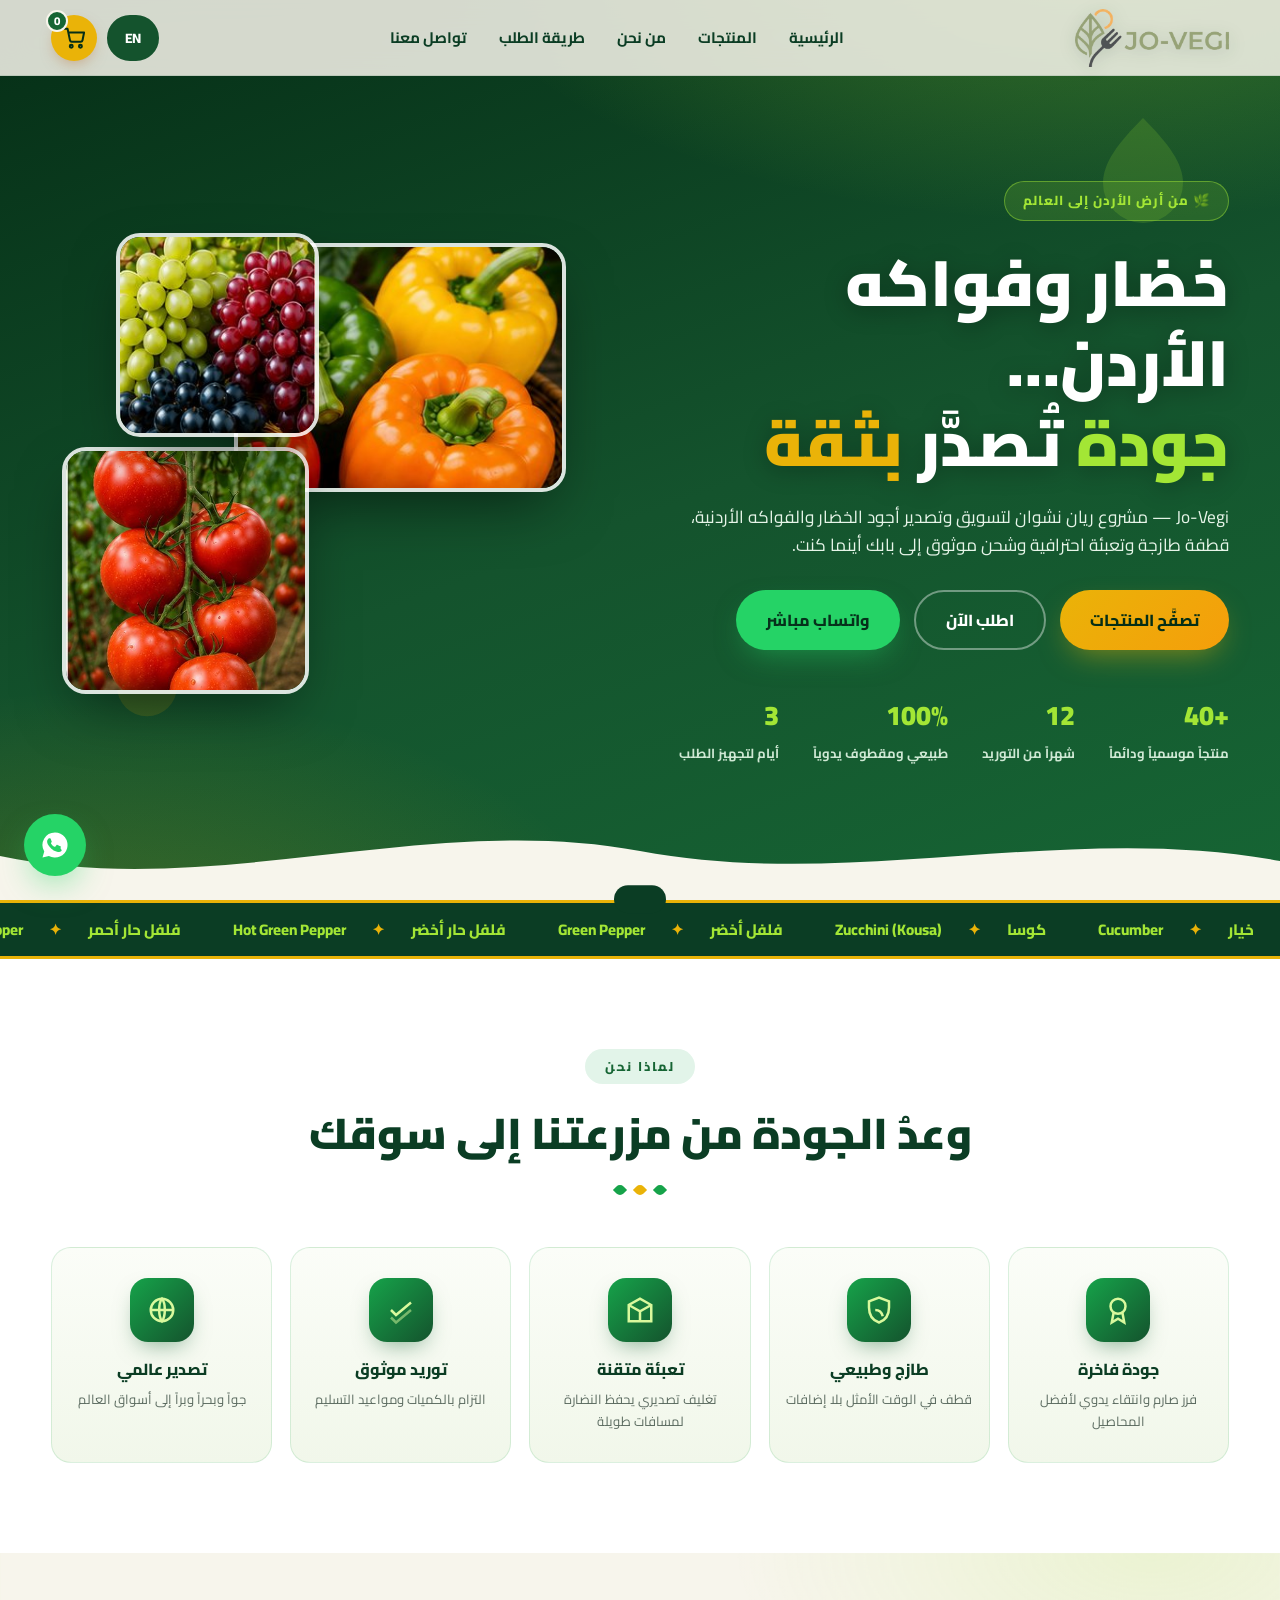
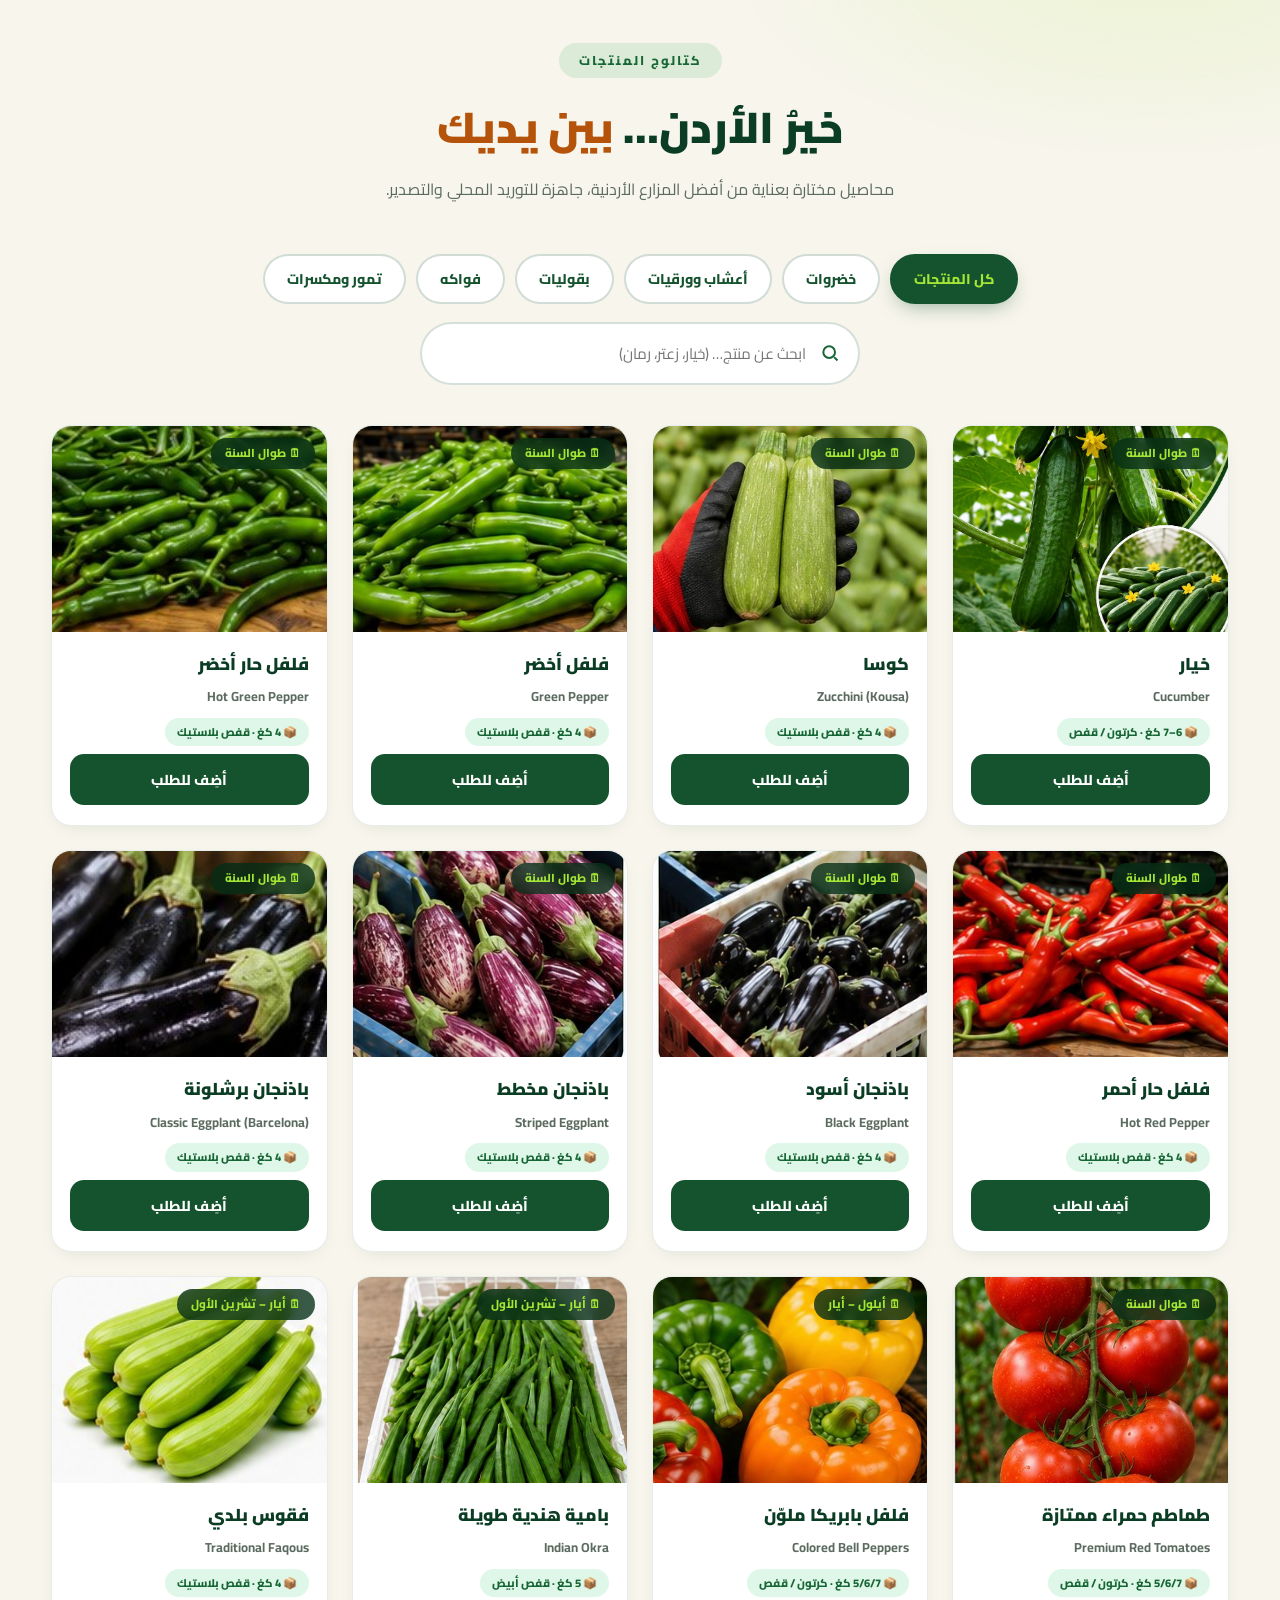
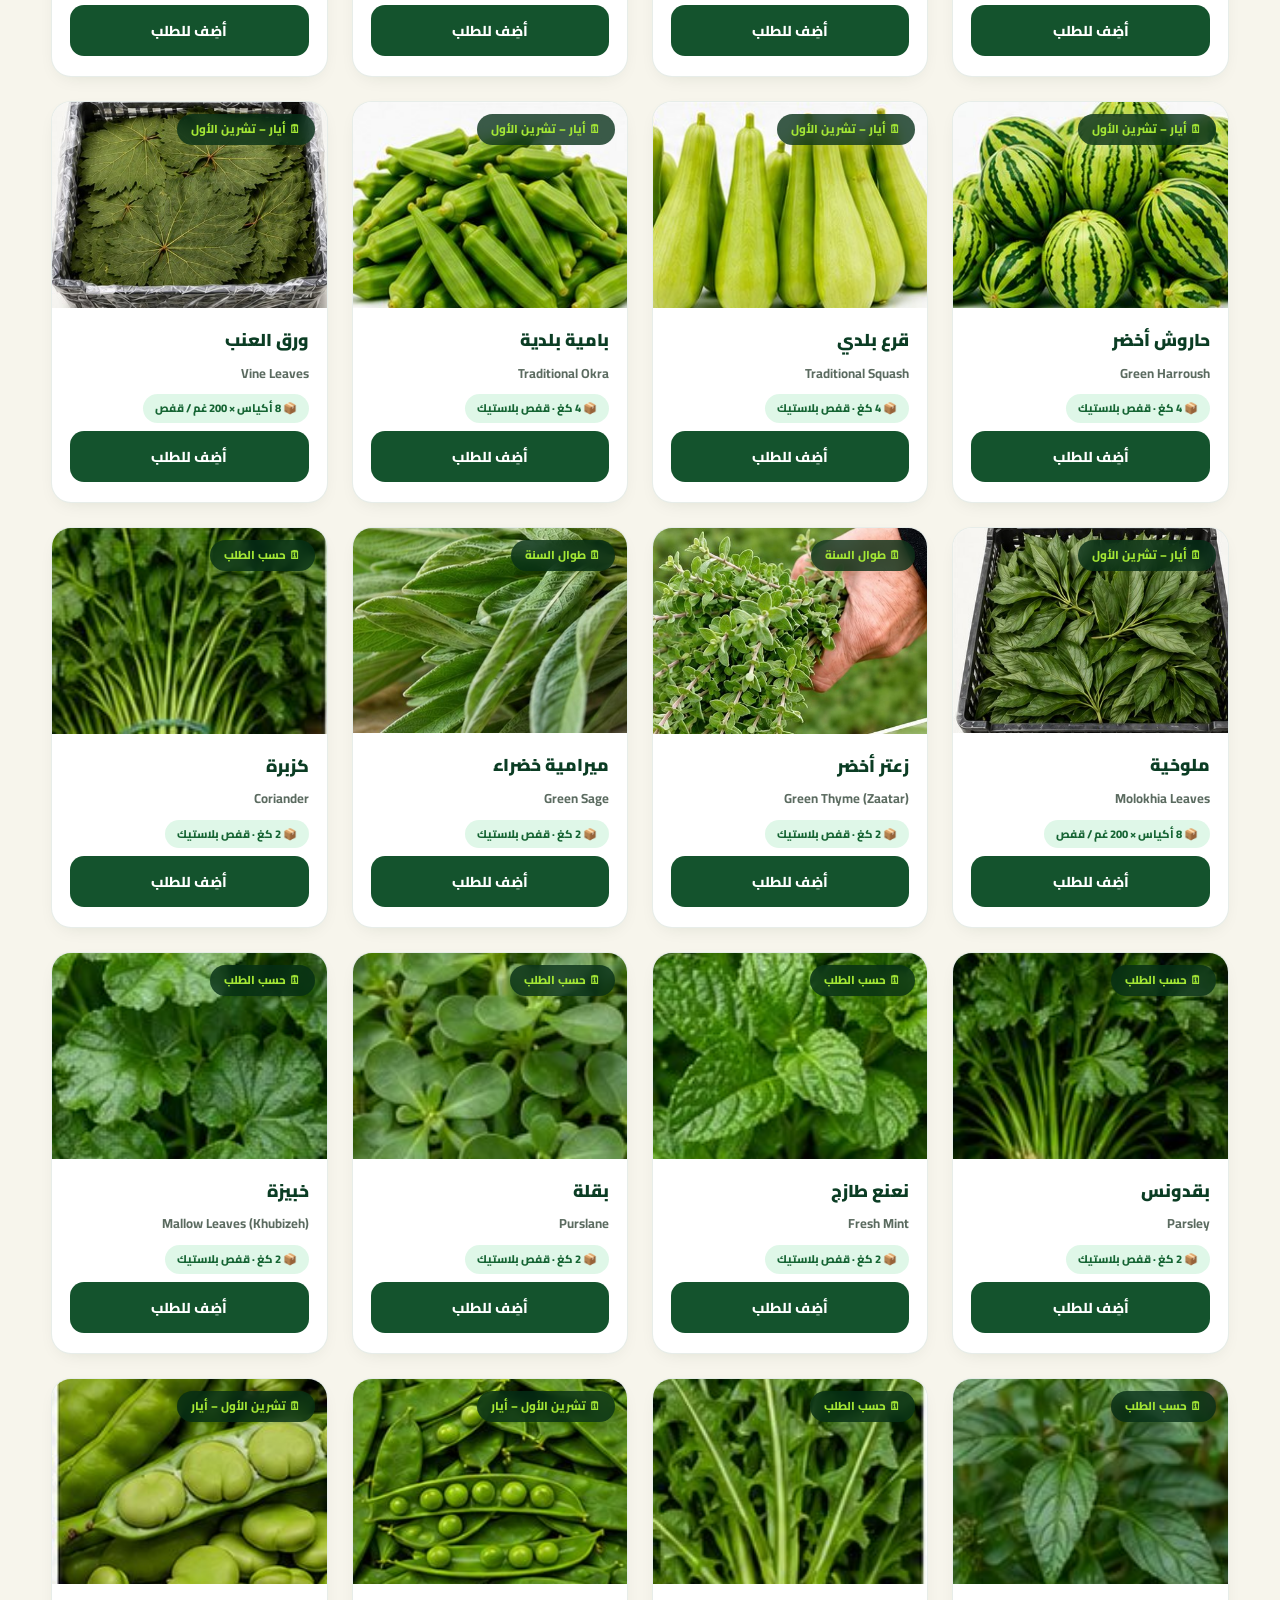
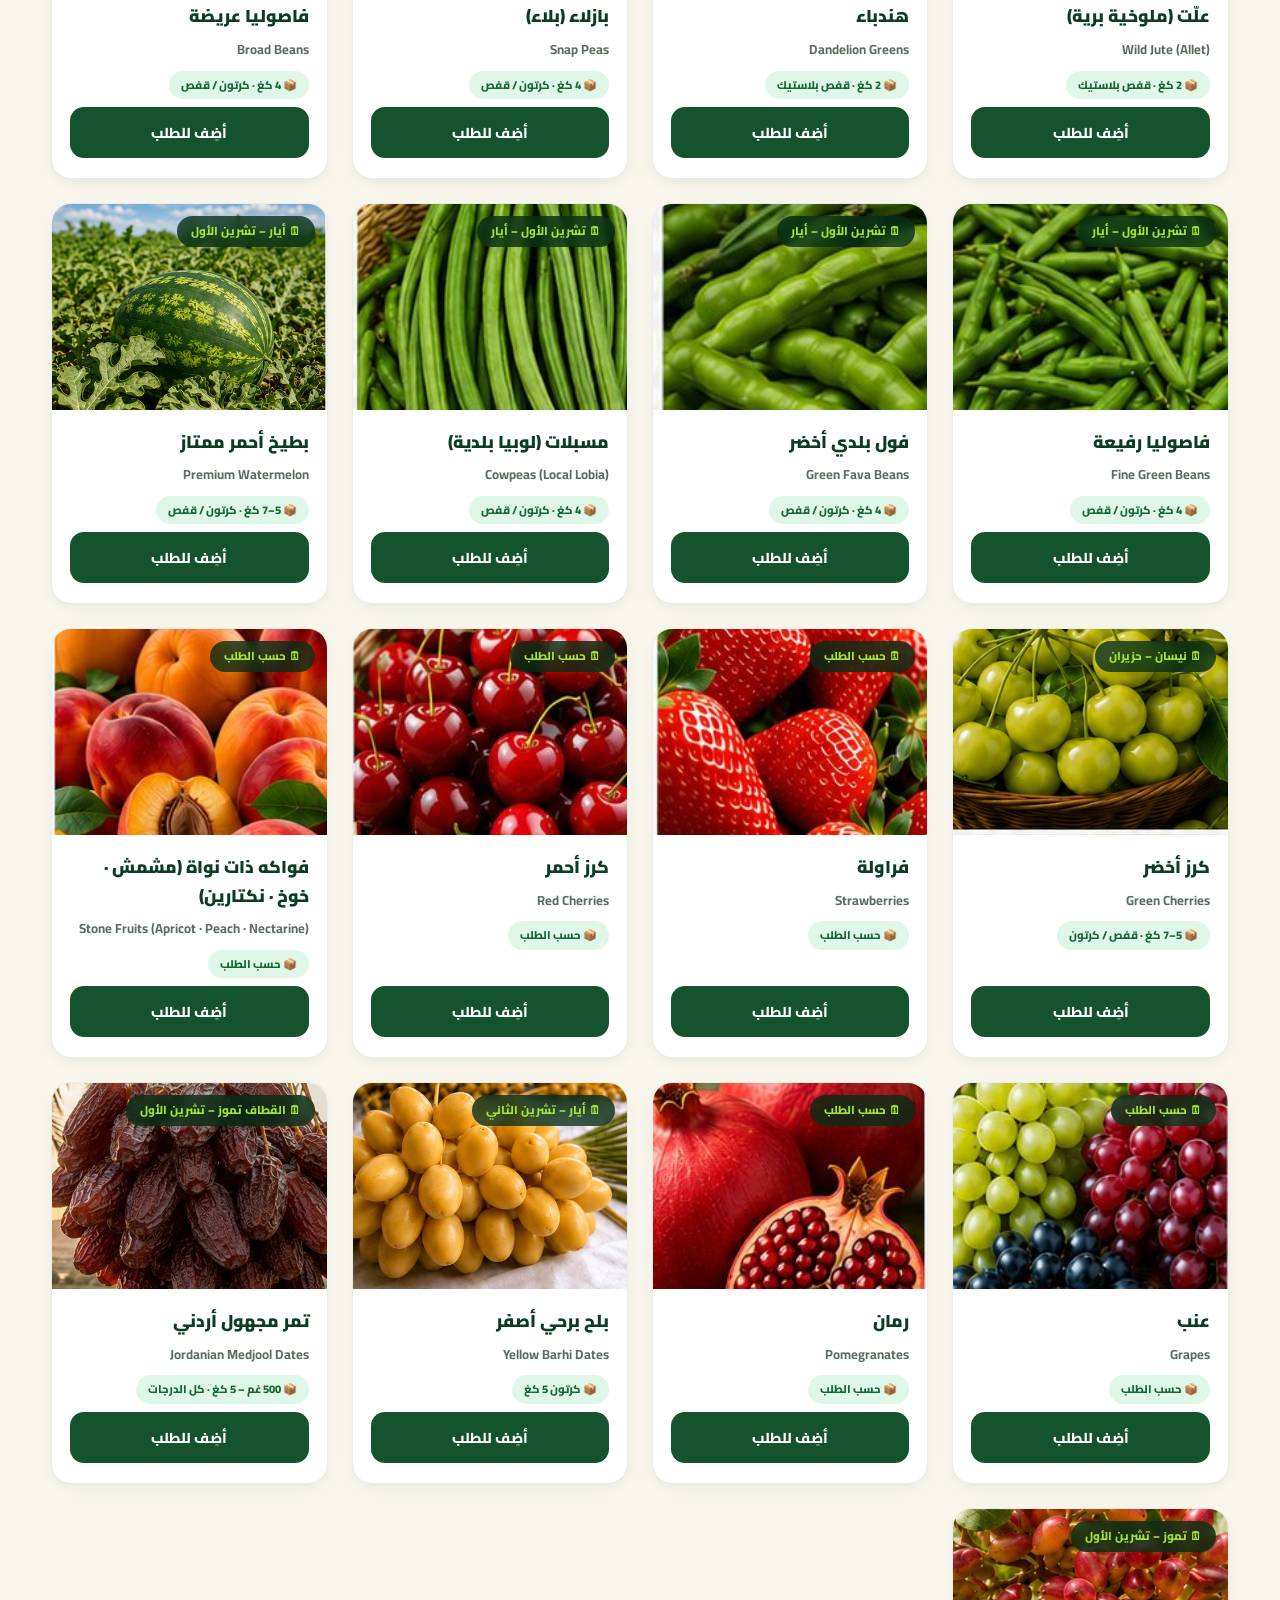
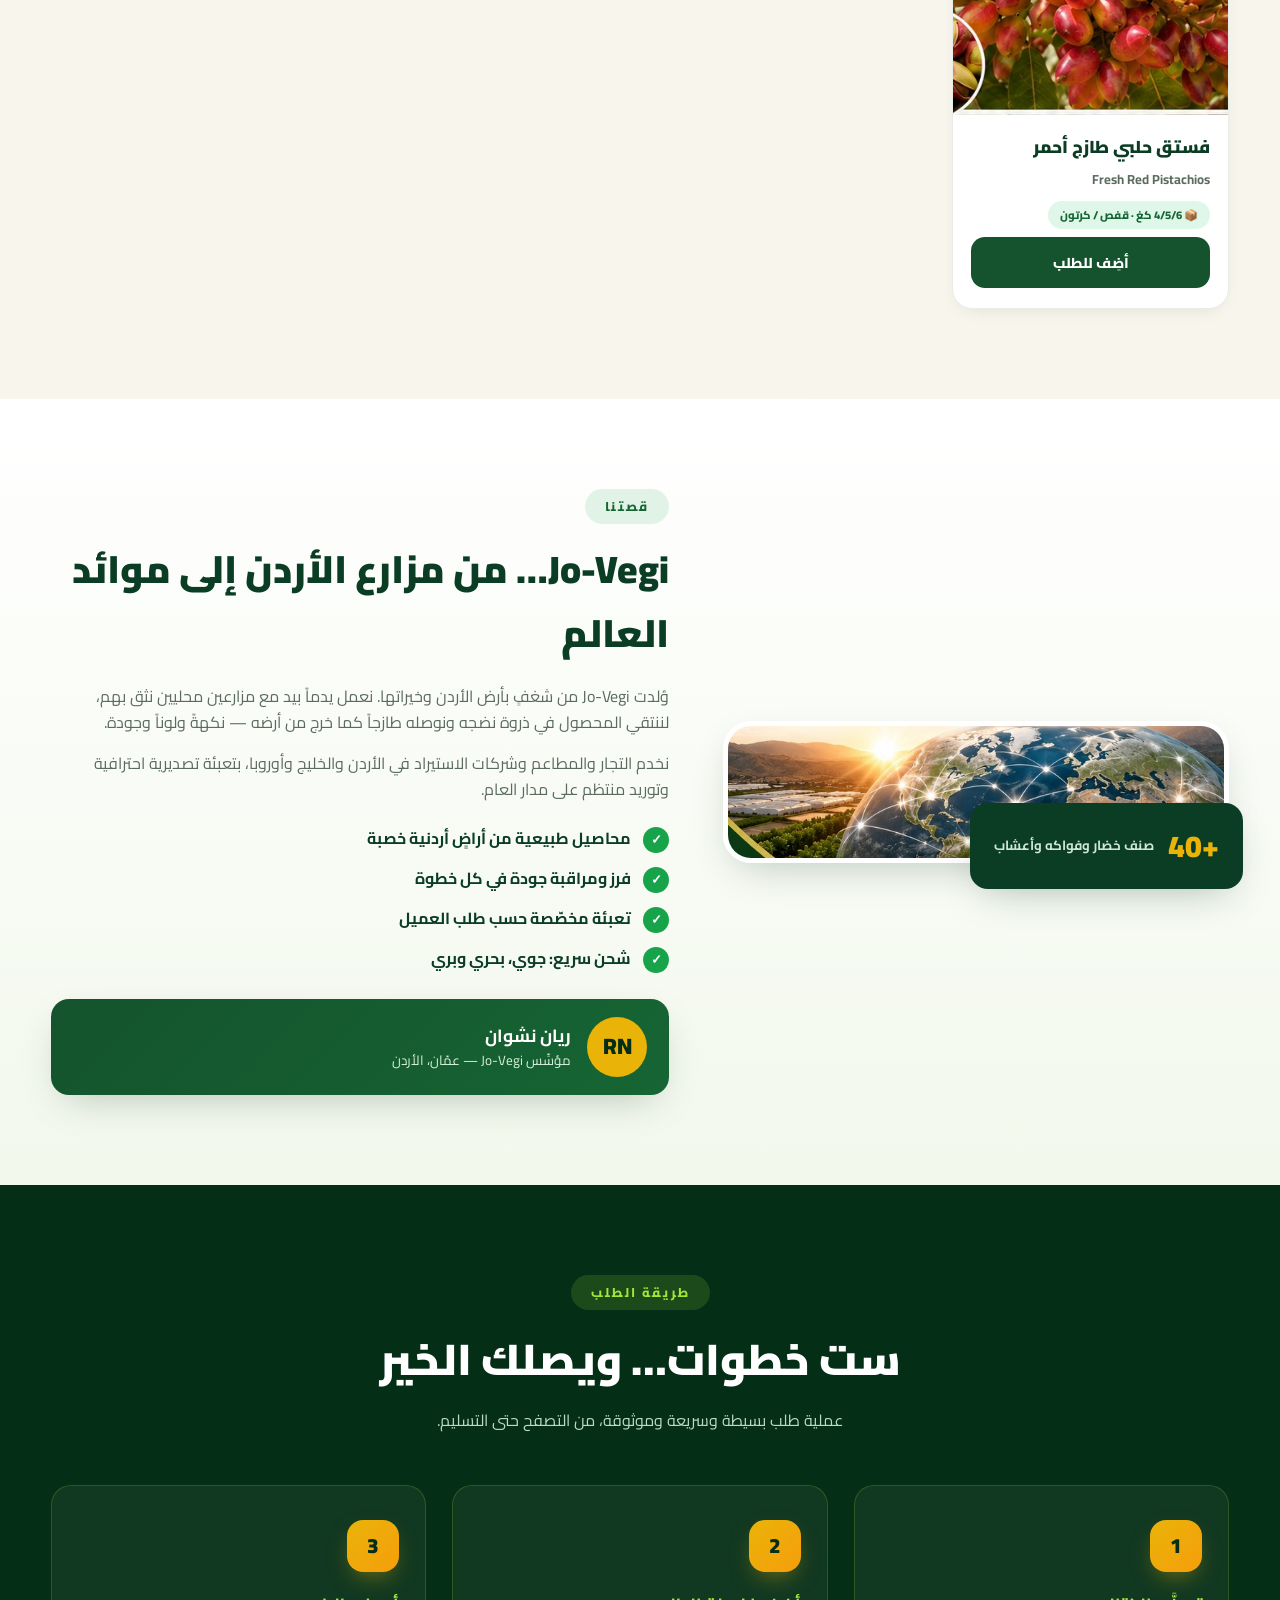
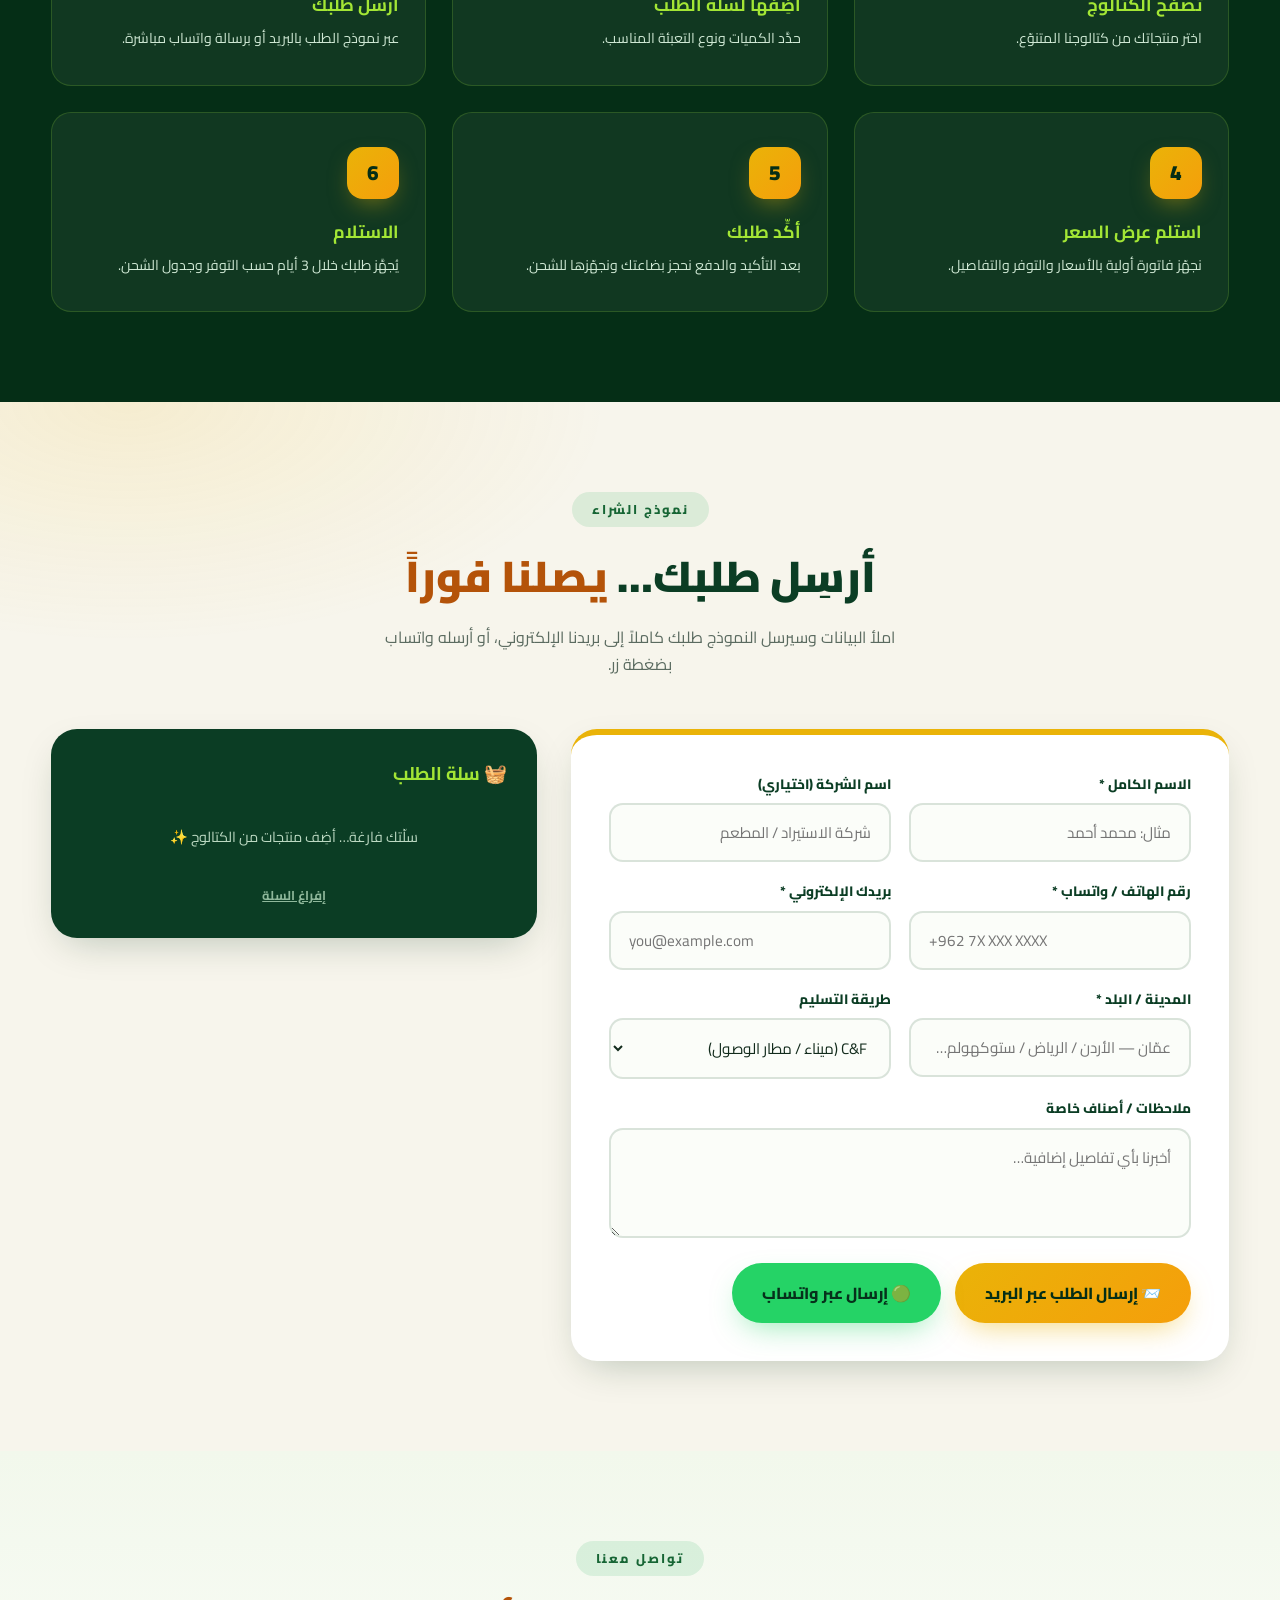
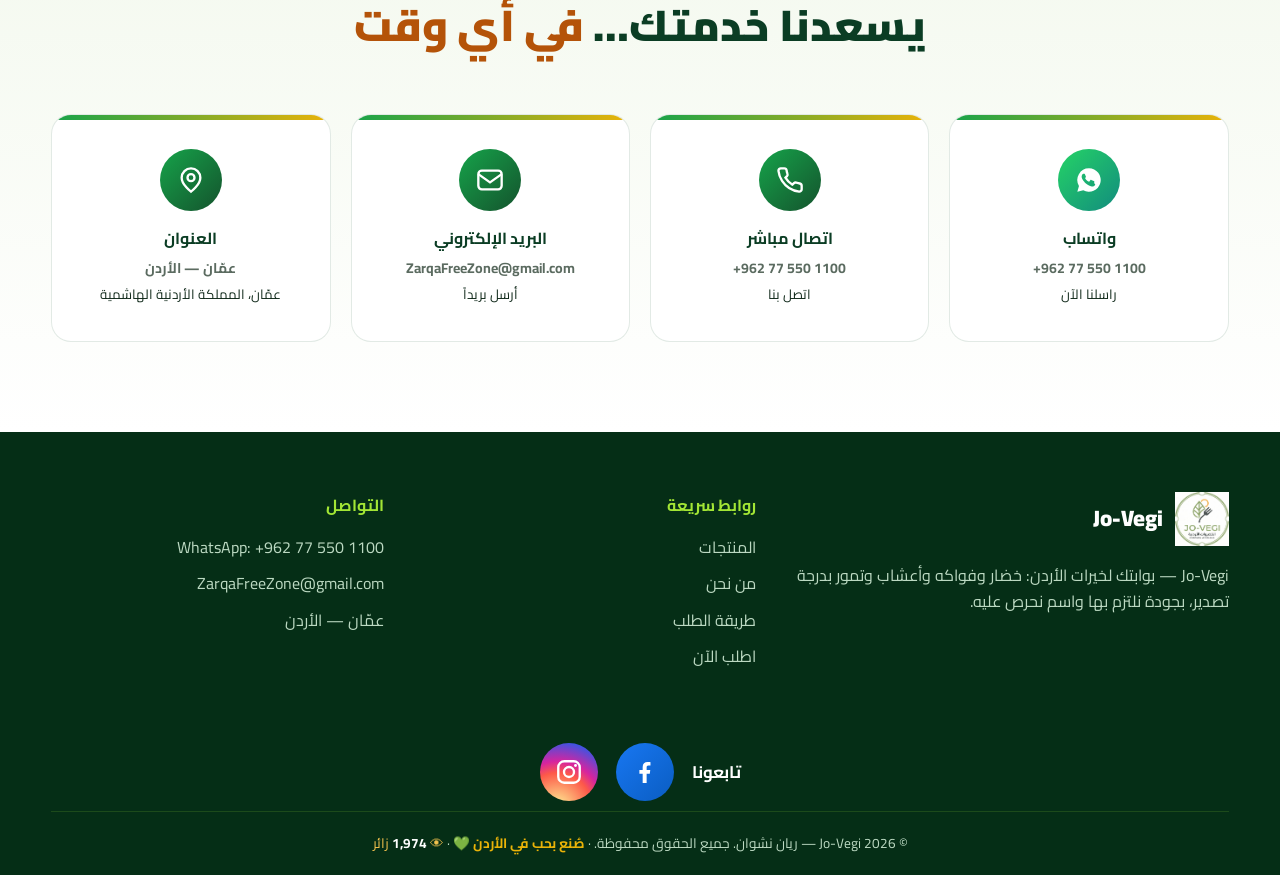
<file: index.html>
<!DOCTYPE html>
<html lang="ar" dir="rtl">
<head>
<meta charset="UTF-8">
<meta name="viewport" content="width=device-width, initial-scale=1.0">
<meta name="description" content="Jo-Vegi | جو-فيجي — Premium Jordanian vegetables, fruits, herbs & dates. From Jordan to the world. ريان نشوان — عمّان، الأردن">
<meta property="og:type" content="website">
<meta property="og:site_name" content="Jo-Vegi | جو-فيجي">
<meta property="og:title" content="Jo-Vegi | جو-فيجي — خضار وفواكه أردنية فاخرة">
<meta property="og:description" content="خضار وفواكه الأردن… جودة تُصدَّر بثقة">
<meta property="og:url" content="https://jo-vegi.github.io/jo-vegi/">
<meta property="og:image" content="https://jo-vegi.github.io/jo-vegi/img/share-square.png">
<meta property="og:image:width" content="1024">
<meta property="og:image:height" content="1024">
<meta property="og:image:type" content="image/png">
<meta property="og:locale" content="ar_JO">
<meta property="og:locale:alternate" content="en_US">
<meta name="twitter:card" content="summary">
<meta name="twitter:title" content="Jo-Vegi | جو-فيجي — خضار وفواكه الأردن… جودة تُصدَّر بثقة">
<meta name="twitter:description" content="خضار وفواكه الأردن… جودة تُصدَّر بثقة">
<meta name="twitter:image" content="https://jo-vegi.github.io/jo-vegi/img/share-square.png">
<title>Jo-Vegi | جو-فيجي — خضار وفواكه أردنية فاخرة</title>
<link rel="icon" type="image/png" href="img/logo-badge.png">
<link rel="manifest" href="manifest.webmanifest">
<meta name="theme-color" content="#14532d">
<meta name="mobile-web-app-capable" content="yes">
<meta name="apple-mobile-web-app-capable" content="yes">
<meta name="apple-mobile-web-app-status-bar-style" content="black-translucent">
<meta name="apple-mobile-web-app-title" content="Jo-Vegi">
<link rel="apple-touch-icon" href="icons/apple-touch-icon.png">
<link rel="preconnect" href="https://fonts.googleapis.com">
<link rel="preconnect" href="https://fonts.gstatic.com" crossorigin>
<link href="https://fonts.googleapis.com/css2?family=Cairo:wght@400;600;700;800;900&display=swap" rel="stylesheet">
<link rel="stylesheet" href="css/style.css?v=5">
</head>
<body>

<!-- ================= Header ================= -->
<header id="header">
  <div class="container nav-wrap">
    <a class="brand" href="#home">
      <img src="img/logo-wide.png" alt="Jo-Vegi — الخضروات الأردنية | Jordanian Vegetables">
    </a>
    <nav id="nav">
      <ul>
        <li><a href="#home" data-i18n="nav.home">الرئيسية</a></li>
        <li><a href="#products" data-i18n="nav.products">المنتجات</a></li>
        <li><a href="#about" data-i18n="nav.about">من نحن</a></li>
        <li><a href="#steps" data-i18n="nav.steps">طريقة الطلب</a></li>
        <li><a href="#contact" data-i18n="nav.contact">تواصل معنا</a></li>
      </ul>
    </nav>
    <div class="nav-actions">
      <button class="lang-toggle" id="installBtn" style="display:none;background:var(--gold);border-color:var(--gold);color:var(--green-950)" data-i18n="app.install">⬇ ثبّت التطبيق</button>
      <button class="lang-toggle" id="langBtn" title="Switch language"><span data-i18n="lang.btn">EN</span></button>
      <a class="cart-btn" href="#order" aria-label="Order cart">
        <svg width="22" height="22" viewBox="0 0 24 24" fill="none" stroke="currentColor" stroke-width="2.2" stroke-linecap="round" stroke-linejoin="round"><circle cx="9" cy="21" r="1.6"/><circle cx="19" cy="21" r="1.6"/><path d="M2 2h3l2.6 12.4a2 2 0 0 0 2 1.6h9.7a2 2 0 0 0 2-1.6L23 6H6"/></svg>
        <span class="cart-count" id="cartCount">0</span>
      </a>
      <button class="burger" id="burger" aria-label="menu"><span></span><span></span><span></span></button>
    </div>
  </div>
</header>

<!-- ================= Hero ================= -->
<section class="hero" id="home">
  <svg class="hero-leaf" style="top:12%;inset-inline-start:6%;width:120px" viewBox="0 0 24 24" fill="#a3e635"><path d="M12 2C7 7 4 11 4 15a8 8 0 0 0 16 0c0-4-3-8-8-13z"/></svg>
  <svg class="hero-leaf" style="bottom:20%;inset-inline-end:8%;width:90px;animation-direction:reverse" viewBox="0 0 24 24" fill="#eab308"><path d="M12 2C7 7 4 11 4 15a8 8 0 0 0 16 0c0-4-3-8-8-13z"/></svg>
  <div class="container hero-grid">
    <div>
      <span class="hero-badge" data-i18n="hero.badge">🌿 من أرض الأردن إلى العالم</span>
      <h1><span data-i18n="hero.title1">خضار وفواكه الأردن…</span><br><span data-i18n="hero.title2"><em>جودة</em> تُصدَّر <span class='gold'>بثقة</span></span></h1>
      <p class="lead" data-i18n="hero.lead">Jo-Vegi — مشروع ريان نشوان لتسويق وتصدير أجود الخضار والفواكه الأردنية، قطفة طازجة وتعبئة احترافية وشحن موثوق إلى بابك أينما كنت.</p>
      <div class="hero-ctas">
        <a class="btn btn-primary" href="#products" data-i18n="hero.cta1">تصفَّح المنتجات</a>
        <a class="btn btn-ghost" href="#order" data-i18n="hero.cta2">اطلب الآن</a>
        <a class="btn btn-whatsapp js-wa" href="#" target="_blank" rel="noopener" data-i18n="hero.cta3">واتساب مباشر</a>
      </div>
      <div class="hero-stats">
        <div class="stat"><b data-i18n="stat1.n">+40</b><span data-i18n="stat1.t">منتجاً موسمياً ودائماً</span></div>
        <div class="stat"><b data-i18n="stat2.n">12</b><span data-i18n="stat2.t">شهراً من التوريد</span></div>
        <div class="stat"><b data-i18n="stat3.n">100%</b><span data-i18n="stat3.t">طبيعي ومقطوف يدوياً</span></div>
        <div class="stat"><b data-i18n="stat4.n">3</b><span data-i18n="stat4.t">أيام لتجهيز الطلب</span></div>
      </div>
    </div>
    <div class="hero-visual">
      <div class="ph ph-1"><img src="img/bell-pepper.jpg" alt="Bell peppers"></div>
      <div class="ph ph-2"><img src="img/tomato.jpg" alt="Tomatoes"></div>
      <div class="ph ph-3"><img src="img/grapes.jpg" alt="Grapes"></div>
    </div>
  </div>
</section>

<!-- ================= Marquee ================= -->
<div class="marquee"><div class="marquee-track" id="marqueeTrack"></div></div>

<!-- ================= Trust ================= -->
<section class="trust">
  <div class="container">
    <div class="sec-head reveal">
      <span class="sec-kicker" data-i18n="trust.k">لماذا نحن</span>
      <h2 data-i18n="trust.t">وعدُ الجودة من مزرعتنا إلى سوقك</h2>
      <div class="leaf-divider"><i></i><i></i><i></i></div>
    </div>
    <div class="trust-grid">
      <div class="trust-card reveal"><div class="ico"><svg width="30" height="30" viewBox="0 0 24 24" fill="none" stroke="currentColor" stroke-width="2"><circle cx="12" cy="9" r="6"/><path d="M8.5 14 7 22l5-3 5 3-1.5-8"/></svg></div><h3 data-i18n="trust1.h">جودة فاخرة</h3><p data-i18n="trust1.p">فرز صارم وانتقاء يدوي لأفضل المحاصيل</p></div>
      <div class="trust-card reveal"><div class="ico"><svg width="30" height="30" viewBox="0 0 24 24" fill="none" stroke="currentColor" stroke-width="2"><path d="M12 22c6-2 8-7 8-12V5l-8-3-8 3v5c0 5 2 10 8 12z"/><path d="M9 12c2 0 5 1 6 5"/></svg></div><h3 data-i18n="trust2.h">طازج وطبيعي</h3><p data-i18n="trust2.p">قطف في الوقت الأمثل بلا إضافات</p></div>
      <div class="trust-card reveal"><div class="ico"><svg width="30" height="30" viewBox="0 0 24 24" fill="none" stroke="currentColor" stroke-width="2"><path d="M21 8 12 3 3 8v13h18V8z"/><path d="M3 8l9 5 9-5M12 13v8"/></svg></div><h3 data-i18n="trust3.h">تعبئة متقنة</h3><p data-i18n="trust3.p">تغليف تصديري يحفظ النضارة لمسافات طويلة</p></div>
      <div class="trust-card reveal"><div class="ico"><svg width="30" height="30" viewBox="0 0 24 24" fill="none" stroke="currentColor" stroke-width="2"><path d="M4 12l4 4L20 6"/><path d="M4 18l4 4L20 12" opacity=".5"/></svg></div><h3 data-i18n="trust4.h">توريد موثوق</h3><p data-i18n="trust4.p">التزام بالكميات ومواعيد التسليم</p></div>
      <div class="trust-card reveal"><div class="ico"><svg width="30" height="30" viewBox="0 0 24 24" fill="none" stroke="currentColor" stroke-width="2"><circle cx="12" cy="12" r="9"/><path d="M3 12h18M12 3c3 3.5 3 14 0 18-3-4-3-14.5 0-18z"/></svg></div><h3 data-i18n="trust5.h">تصدير عالمي</h3><p data-i18n="trust5.p">جواً وبحراً وبراً إلى أسواق العالم</p></div>
    </div>
  </div>
</section>

<!-- ================= Products ================= -->
<section class="products" id="products">
  <div class="container">
    <div class="sec-head reveal">
      <span class="sec-kicker" data-i18n="prod.k">كتالوج المنتجات</span>
      <h2 data-i18n="prod.t">خيرُ الأردن… <span class='accent'>بين يديك</span></h2>
      <p data-i18n="prod.p">محاصيل مختارة بعناية من أفضل المزارع الأردنية، جاهزة للتوريد المحلي والتصدير.</p>
    </div>
    <div class="filter-bar reveal" id="filterBar"></div>
    <div class="search-wrap reveal">
      <svg width="20" height="20" viewBox="0 0 24 24" fill="none" stroke="currentColor" stroke-width="2.4"><circle cx="11" cy="11" r="7"/><path d="m21 21-4-4"/></svg>
      <input id="searchInput" type="search" data-i18n-ph="search.ph" placeholder="ابحث عن منتج…">
    </div>
    <div class="prod-grid" id="prodGrid"></div>
  </div>
</section>

<!-- ================= About ================= -->
<section class="about" id="about">
  <div class="container about-grid">
    <div class="about-visual reveal">
      <div class="main-img"><img src="img/sunset-valley.jpg" alt="Jordan valley farms"></div>
      <div class="float-card"><span class="num" data-i18n="about.card.n">+40</span><small data-i18n="about.card.t">صنف خضار وفواكه وأعشاب</small></div>
    </div>
    <div class="about-text reveal">
      <span class="sec-kicker" data-i18n="about.k">قصتنا</span>
      <h2 data-i18n="about.t">Jo-Vegi… من مزارع الأردن إلى موائد العالم</h2>
      <p data-i18n="about.p1">وُلدت Jo-Vegi من شغفٍ بأرض الأردن وخيراتها.</p>
      <p data-i18n="about.p2">نخدم التجار والمطاعم وشركات الاستيراد.</p>
      <ul class="about-points">
        <li><span class="tick">✓</span><span data-i18n="about.l1">محاصيل طبيعية من أراضٍ أردنية خصبة</span></li>
        <li><span class="tick">✓</span><span data-i18n="about.l2">فرز ومراقبة جودة في كل خطوة</span></li>
        <li><span class="tick">✓</span><span data-i18n="about.l3">تعبئة مخصّصة حسب طلب العميل</span></li>
        <li><span class="tick">✓</span><span data-i18n="about.l4">شحن سريع: جوي، بحري وبري</span></li>
      </ul>
      <div class="owner-card">
        <span class="avatar">RN</span>
        <div><b data-i18n="about.owner">ريان نشوان</b><small data-i18n="about.owner.t">مؤسِّس Jo-Vegi — عمّان، الأردن</small></div>
      </div>
    </div>
  </div>
</section>

<!-- ================= Steps ================= -->
<section class="steps" id="steps">
  <div class="container">
    <div class="sec-head reveal">
      <span class="sec-kicker" data-i18n="steps.k">طريقة الطلب</span>
      <h2 data-i18n="steps.t">ست خطوات… ويصلك الخير</h2>
      <p data-i18n="steps.p">عملية طلب بسيطة وسريعة وموثوقة.</p>
    </div>
    <div class="steps-grid">
      <div class="step reveal"><div class="n">1</div><h3 data-i18n="s1.h">تصفَّح الكتالوج</h3><p data-i18n="s1.p">اختر منتجاتك من كتالوجنا المتنوّع.</p></div>
      <div class="step reveal"><div class="n">2</div><h3 data-i18n="s2.h">أضِفها لسلة الطلب</h3><p data-i18n="s2.p">حدَّد الكميات ونوع التعبئة المناسب.</p></div>
      <div class="step reveal"><div class="n">3</div><h3 data-i18n="s3.h">أرسل طلبك</h3><p data-i18n="s3.p">عبر نموذج الطلب بالبريد أو برسالة واتساب مباشرة.</p></div>
      <div class="step reveal"><div class="n">4</div><h3 data-i18n="s4.h">استلم عرض السعر</h3><p data-i18n="s4.p">نجهّز فاتورة أولية بالأسعار والتوفر والتفاصيل.</p></div>
      <div class="step reveal"><div class="n">5</div><h3 data-i18n="s5.h">أكِّد طلبك</h3><p data-i18n="s5.p">بعد التأكيد والدفع نحجز بضاعتك ونجهّزها للشحن.</p></div>
      <div class="step reveal"><div class="n">6</div><h3 data-i18n="s6.h">الاستلام</h3><p data-i18n="s6.p">يُجهَّز طلبك خلال 3 أيام حسب التوفر وجدول الشحن.</p></div>
    </div>
  </div>
</section>

<!-- ================= Order ================= -->
<section class="order" id="order">
  <div class="container">
    <div class="sec-head reveal">
      <span class="sec-kicker" data-i18n="order.k">نموذج الشراء</span>
      <h2 data-i18n="order.t">أرسِل طلبك… <span class='accent'>يصلنا فوراً</span></h2>
      <p data-i18n="order.p">املأ البيانات وسيرسل النموذج طلبك كاملاً إلى بريدنا الإلكتروني، أو أرسله واتساب بضغطة زر.</p>
    </div>
    <div class="order-grid">
      <form class="order-form reveal" onsubmit="return false">
        <div class="form-row">
          <div class="field"><label data-i18n="f.name">الاسم الكامل *</label><input id="fName" required data-i18n-ph="f.name.ph" placeholder="مثال: محمد أحمد"></div>
          <div class="field"><label data-i18n="f.company">اسم الشركة (اختياري)</label><input id="fCompany" data-i18n-ph="f.company.ph" placeholder="شركة الاستيراد / المطعم"></div>
        </div>
        <div class="form-row">
          <div class="field"><label data-i18n="f.phone">رقم الهاتف / واتساب *</label><input id="fPhone" required dir="ltr" data-i18n-ph="f.phone.ph" placeholder="+962 7X XXX XXXX"></div>
          <div class="field"><label data-i18n="f.email">بريدك الإلكتروني *</label><input id="fEmail" type="email" required dir="ltr" data-i18n-ph="f.email.ph" placeholder="you@example.com"></div>
        </div>
        <div class="form-row">
          <div class="field"><label data-i18n="f.city">المدينة / البلد *</label><input id="fCity" required data-i18n-ph="f.city.ph" placeholder="عمّان — الأردن"></div>
          <div class="field"><label data-i18n="f.delivery">طريقة التسليم</label>
            <select id="fDelivery">
              <option data-i18n="del1">C&F (ميناء / مطار الوصول)</option>
              <option data-i18n="del2">DDP (تسليم نهائي بعنوان العميل)</option>
              <option data-i18n="del3">استلام محلي / تفاصيل أخرى</option>
            </select>
          </div>
        </div>
        <div class="field"><label data-i18n="f.notes">ملاحظات / أصناف خاصة</label><textarea id="fNotes" data-i18n-ph="f.notes.ph" placeholder="أخبرنا بأي تفاصيل إضافية…"></textarea></div>
        <div class="order-actions">
          <button type="button" class="btn btn-primary" id="sendEmailBtn" data-i18n="order.send">📨 إرسال الطلب عبر البريد</button>
          <button type="button" class="btn btn-whatsapp" id="sendWaBtn" data-i18n="order.wa">🟢 إرسال عبر واتساب</button>
        </div>
      </form>
      <aside class="cart-panel reveal">
        <h3 data-i18n="cart.title">🧺 سلة الطلب</h3>
        <div id="cartItems"><div class="cart-empty">سلّتك فارغة… ✨</div></div>
        <div class="cart-total" id="cartTotalLine" style="display:none"><span data-i18n="cart.items">صنفاً</span><b id="cartTotal">0</b></div>
        <div style="text-align:center;margin-top:14px"><button id="cartClear" style="color:#8fb89b;font-weight:700;font-size:.8rem;text-decoration:underline" data-i18n="cart.clear">إفراغ السلة</button></div>
      </aside>
    </div>
  </div>
</section>

<!-- ================= Contact ================= -->
<section class="contact" id="contact">
  <div class="container">
    <div class="sec-head reveal">
      <span class="sec-kicker" data-i18n="contact.k">تواصل معنا</span>
      <h2 data-i18n="contact.t">يسعدنا خدمتك… <span class='accent'>في أي وقت</span></h2>
    </div>
    <div class="contact-grid">
      <a class="contact-card wa reveal js-wa" href="#" target="_blank" rel="noopener">
        <div class="ico"><svg width="28" height="28" viewBox="0 0 24 24" fill="currentColor"><path d="M12 2a10 10 0 0 0-8.6 15.1L2 22l5.1-1.3A10 10 0 1 0 12 2zm5.4 14.1c-.2.7-1.3 1.3-1.9 1.4-.5.1-1.1.1-1.8-.1-.4-.1-1-.3-1.7-.6-3-1.3-4.9-4.3-5.1-4.5-.1-.2-1.2-1.6-1.2-3s.7-2.1 1-2.4c.2-.3.5-.3.7-.3h.5c.2 0 .4 0 .6.4s.8 1.9.8 2c.1.1.1.3 0 .5-.3.6-.7.9-.5 1.2.7 1.2 1.6 2 2.8 2.6.3.2.5.1.7-.1s.8-.9 1-1.2c.2-.3.4-.2.7-.1s1.7.8 2 .9c.3.2.5.2.6.4 0 .1 0 .8-.2 1.4z"/></svg></div>
        <h3 data-i18n="c1.h">واتساب</h3><p data-i18n="c1.p">+962 77 550 1100</p><small data-i18n="c1.a">راسلنا الآن</small>
      </a>
      <a class="contact-card reveal js-tel" href="tel:+962775501100">
        <div class="ico"><svg width="28" height="28" viewBox="0 0 24 24" fill="none" stroke="currentColor" stroke-width="2"><path d="M22 16.9v3a2 2 0 0 1-2.2 2 19.8 19.8 0 0 1-8.6-3.1 19.5 19.5 0 0 1-6-6A19.8 19.8 0 0 1 2.1 4.2 2 2 0 0 1 4.1 2h3a2 2 0 0 1 2 1.7c.1 1 .4 2 .7 2.9a2 2 0 0 1-.4 2.1L8.1 10a16 16 0 0 0 6 6l1.3-1.3a2 2 0 0 1 2.1-.4c.9.3 1.9.6 2.9.7a2 2 0 0 1 1.6 2z"/></svg></div>
        <h3 data-i18n="c2.h">اتصال مباشر</h3><p data-i18n="c2.p">+962 77 550 1100</p><small data-i18n="c2.a">اتصل بنا</small>
      </a>
      <a class="contact-card reveal js-mail" href="mailto:ZarqaFreeZone@gmail.com">
        <div class="ico"><svg width="28" height="28" viewBox="0 0 24 24" fill="none" stroke="currentColor" stroke-width="2"><rect x="2" y="4" width="20" height="16" rx="3"/><path d="m2 7 10 7L22 7"/></svg></div>
        <h3 data-i18n="c3.h">البريد الإلكتروني</h3><p data-i18n="c3.p">ZarqaFreeZone@gmail.com</p><small data-i18n="c3.a">أرسل بريداً</small>
      </a>
      <div class="contact-card reveal">
        <div class="ico"><svg width="28" height="28" viewBox="0 0 24 24" fill="none" stroke="currentColor" stroke-width="2"><path d="M20 10c0 6-8 12-8 12S4 16 4 10a8 8 0 0 1 16 0z"/><circle cx="12" cy="10" r="3"/></svg></div>
        <h3 data-i18n="c4.h">العنوان</h3><p data-i18n="c4.p">عمّان — الأردن</p><small data-i18n="c4.a">عمّان، المملكة الأردنية الهاشمية</small>
      </div>
    </div>
  </div>
</section>

<!-- ================= Footer ================= -->
<footer>
  <div class="container">
    <div class="foot-grid">
      <div>
        <div class="foot-brand"><img src="img/logo-badge.png" alt="Jo-Vegi"><b>Jo-Vegi</b></div>
        <p data-i18n="foot.about">Jo-Vegi — بوابتك لخيرات الأردن.</p>
      </div>
      <div>
        <h4 data-i18n="foot.links">روابط سريعة</h4>
        <ul>
          <li><a href="#products" data-i18n="nav.products">المنتجات</a></li>
          <li><a href="#about" data-i18n="nav.about">من نحن</a></li>
          <li><a href="#steps" data-i18n="nav.steps">طريقة الطلب</a></li>
          <li><a href="#order" data-i18n="nav.order">اطلب الآن</a></li>
        </ul>
      </div>
      <div>
        <h4 data-i18n="foot.contact">التواصل</h4>
        <ul>
          <li><a class="js-wa" href="#" target="_blank" rel="noopener">WhatsApp: +962 77 550 1100</a></li>
          <li><a class="js-mail" href="mailto:ZarqaFreeZone@gmail.com">ZarqaFreeZone@gmail.com</a></li>
          <li><a href="#contact"><span data-i18n="c4.p">عمّان — الأردن</span></a></li>
        </ul>
      </div>
    </div>
    <div class="foot-social">
      <span data-i18n="foot.follow">تابعونا</span>
      <a class="soc fb" style="width:58px;height:58px;border-radius:50%;display:inline-flex;align-items:center;justify-content:center" href="https://www.facebook.com/profile.php?id=61593772814105" target="_blank" rel="noopener" aria-label="Facebook">
        <svg width="28" height="28" viewBox="0 0 24 24" fill="currentColor" aria-hidden="true"><path d="M13.4 21.5v-8.1h2.7l.4-3.2h-3.1V8.1c0-.9.3-1.6 1.6-1.6h1.7V3.6c-.3 0-1.3-.1-2.5-.1-2.5 0-4.2 1.5-4.2 4.3v2.4H7.2v3.2H10v8.1h3.4z"/></svg>
      </a>
      <a class="soc ig" style="width:58px;height:58px;border-radius:50%;display:inline-flex;align-items:center;justify-content:center" href="https://www.instagram.com/jo_vegi/" target="_blank" rel="noopener" aria-label="Instagram">
        <svg width="28" height="28" viewBox="0 0 24 24" fill="none" stroke="currentColor" stroke-width="2" aria-hidden="true"><rect x="2.8" y="2.8" width="18.4" height="18.4" rx="5.2"/><circle cx="12" cy="12" r="4.3"/><circle cx="17.6" cy="6.4" r="1.25" fill="currentColor" stroke="none"/></svg>
      </a>
    </div>
    <div class="foot-bottom"><span data-i18n="foot.rights">© 2026 Jo-Vegi — ريان نشوان. جميع الحقوق محفوظة.</span> · <b data-i18n="foot.made">صُنع بحب في الأردن 💚</b> · <span class="visit-counter">👁 <b id="visitCount">1,974</b> <span data-i18n="foot.visitors">زائر</span></span></div>
  </div>
</footer>

<a class="fab-wa js-wa" id="waFab" href="#" target="_blank" rel="noopener" aria-label="WhatsApp">
  <svg width="30" height="30" viewBox="0 0 24 24" fill="#fff"><path d="M12 2a10 10 0 0 0-8.6 15.1L2 22l5.1-1.3A10 10 0 1 0 12 2zm5.4 14.1c-.2.7-1.3 1.3-1.9 1.4-.5.1-1.1.1-1.8-.1-.4-.1-1-.3-1.7-.6-3-1.3-4.9-4.3-5.1-4.5-.1-.2-1.2-1.6-1.2-3s.7-2.1 1-2.4c.2-.3.5-.3.7-.3h.5c.2 0 .4 0 .6.4s.8 1.9.8 2c.1.1.1.3 0 .5-.3.6-.7.9-.5 1.2.7 1.2 1.6 2 2.8 2.6.3.2.5.1.7-.1s.8-.9 1-1.2c.2-.3.4-.2.7-.1s1.7.8 2 .9c.3.2.5.2.6.4 0 .1 0 .8-.2 1.4z"/></svg>
</a>

<div class="toast" id="toast"></div>

<script src="js/products.js"></script>
<script src="js/i18n.js"></script>
<script src="js/app.js"></script>
</body>
</html>
</file>
<file: css/style.css>
/* ============================================================
   Jo-Vegi | جو-فيجي  —  Premium Jordanian Produce
   Vibrant bilingual (AR / EN) export website
   ============================================================ */

:root{
  --green-950:#052e16;
  --green-900:#0b3d24;
  --green-800:#14532d;
  --green-700:#166534;
  --green-600:#16a34a;
  --green-500:#22c55e;
  --lime:#a3e635;
  --lime-soft:#d9f99d;
  --gold:#eab308;
  --gold-deep:#b45309;
  --cream:#f7f5ec;
  --card:#ffffff;
  --ink:#122b1c;
  --muted:#5b6b60;
  --shadow:0 14px 40px -14px rgba(5,46,22,.28);
  --radius:20px;
  --header-h:76px;
}

*{margin:0;padding:0;box-sizing:border-box}
html{scroll-behavior:smooth}
body{
  font-family:"Cairo","Segoe UI",Tahoma,Arial,sans-serif;
  background:var(--cream);
  color:var(--ink);
  overflow-x:hidden;
  line-height:1.65;
}
img{display:block;max-width:100%}
a{text-decoration:none;color:inherit}
button{font-family:inherit;cursor:pointer;border:none;background:none}
::selection{background:var(--lime);color:var(--green-950)}

.container{width:min(1180px,92%);margin-inline:auto}

/* ============ Header ============ */
header{
  position:fixed;inset-inline:0;top:0;z-index:100;height:var(--header-h);
  display:flex;align-items:center;
  background:rgba(247,245,236,.86);
  backdrop-filter:blur(14px);
  -webkit-backdrop-filter:blur(14px);
  border-bottom:1px solid rgba(20,83,45,.12);
  transition:box-shadow .3s, background .3s;
}
header.scrolled{box-shadow:0 8px 30px -12px rgba(5,46,22,.25);background:rgba(247,245,236,.97)}
.nav-wrap{display:flex;align-items:center;justify-content:space-between;gap:16px}
.brand{display:flex;align-items:center;gap:12px}
.brand img{height:58px;width:auto;filter:drop-shadow(0 3px 8px rgba(5,46,22,.18));transition:transform .4s}
.brand:hover img{transform:rotate(-8deg) scale(1.06)}
.brand-name{line-height:1.1}
.brand-name b{font-size:1.35rem;font-weight:900;color:var(--green-800);letter-spacing:.5px}
.brand-name span{display:block;font-size:.72rem;color:var(--gold-deep);font-weight:700;letter-spacing:2px;text-transform:uppercase}

nav ul{display:flex;list-style:none;gap:4px;align-items:center}
nav a{
  padding:9px 14px;border-radius:999px;font-weight:700;font-size:.95rem;color:var(--green-900);
  transition:background .25s,color .25s;
}
nav a:hover{background:var(--green-700);color:#fff}

.nav-actions{display:flex;align-items:center;gap:10px}
.lang-toggle{
  display:flex;align-items:center;gap:6px;padding:8px 16px;border-radius:999px;
  background:var(--green-800);color:#fff;font-weight:800;font-size:.85rem;
  border:2px solid var(--green-800);transition:.25s;
}
.lang-toggle:hover{background:var(--gold);border-color:var(--gold);color:var(--green-950)}
.cart-btn{
  position:relative;width:46px;height:46px;border-radius:50%;
  background:var(--gold);color:var(--green-950);display:grid;place-items:center;
  box-shadow:0 6px 16px -6px rgba(180,83,9,.5);transition:transform .25s;
}
.cart-btn:hover{transform:translateY(-3px)}
.cart-count{
  position:absolute;top:-5px;inset-inline-end:-5px;min-width:22px;height:22px;padding:0 5px;
  border-radius:999px;background:var(--green-700);color:#fff;font-size:.72rem;font-weight:800;
  display:grid;place-items:center;border:2px solid var(--cream);
}
.burger{display:none;flex-direction:column;gap:5px;padding:8px}
.burger span{width:26px;height:3px;border-radius:3px;background:var(--green-800);transition:.3s}

/* ============ Hero ============ */
.hero{
  position:relative;min-height:100svh;display:flex;align-items:center;
  padding:calc(var(--header-h) + 40px) 0 70px;
  background:
    radial-gradient(1100px 520px at 85% -10%, rgba(163,230,53,.35), transparent 60%),
    radial-gradient(900px 500px at 8% 110%, rgba(234,179,8,.22), transparent 60%),
    linear-gradient(160deg,var(--green-950) 0%,var(--green-800) 55%,var(--green-700) 100%);
  overflow:hidden;color:#fff;
}
.hero::after{
  content:"";position:absolute;inset-inline:0;bottom:-1px;height:90px;
  background:url("data:image/svg+xml,%3Csvg xmlns='http://www.w3.org/2000/svg' viewBox='0 0 1440 90' preserveAspectRatio='none'%3E%3Cpath d='M0 90 L0 45 C240 90 480 0 720 40 C960 80 1200 10 1440 50 L1440 90 Z' fill='%23f7f5ec'/%3E%3C/svg%3E") center/100% 100% no-repeat;
}
.hero-grid{display:grid;grid-template-columns:1.05fr .95fr;gap:48px;align-items:center;position:relative;z-index:2}
.hero-badge{
  display:inline-flex;align-items:center;gap:8px;padding:8px 18px;border-radius:999px;
  background:rgba(163,230,53,.15);border:1px solid rgba(163,230,53,.45);
  color:var(--lime);font-weight:800;font-size:.82rem;letter-spacing:1px;margin-bottom:22px;
}
.hero h1{font-size:clamp(2.3rem,5.2vw,4rem);font-weight:900;line-height:1.25;text-shadow:0 4px 24px rgba(0,0,0,.3)}
.hero h1 em{font-style:normal;color:var(--lime);position:relative}
.hero h1 .gold{color:var(--gold)}
.hero p.lead{margin:20px 0 30px;font-size:1.08rem;color:#e7f5e9;max-width:54ch}
.hero-ctas{display:flex;gap:14px;flex-wrap:wrap}
.btn{
  display:inline-flex;align-items:center;gap:10px;padding:15px 30px;border-radius:999px;
  font-weight:800;font-size:1rem;transition:transform .25s, box-shadow .25s, background .25s;
}
.btn:active{transform:scale(.97)}
.btn-primary{background:linear-gradient(135deg,var(--gold),#f59e0b);color:var(--green-950);box-shadow:0 12px 30px -10px rgba(234,179,8,.55)}
.btn-primary:hover{transform:translateY(-4px)}
.btn-ghost{border:2px solid rgba(255,255,255,.4);color:#fff}
.btn-ghost:hover{background:rgba(255,255,255,.12);border-color:#fff}
.btn-whatsapp{background:#25D366;color:#06301b;box-shadow:0 12px 30px -10px rgba(37,211,102,.5)}
.btn-whatsapp:hover{transform:translateY(-4px)}

.hero-stats{display:flex;gap:34px;margin-top:44px;flex-wrap:wrap}
.stat b{display:block;font-size:1.7rem;font-weight:900;color:var(--lime)}
.stat span{font-size:.82rem;color:#cfe8d4;font-weight:700}

/* hero visual collage */
.hero-visual{position:relative;min-height:480px}
.hero-visual .ph{
  position:absolute;border-radius:24px;overflow:hidden;border:4px solid rgba(255,255,255,.85);
  box-shadow:0 24px 60px -18px rgba(0,0,0,.55);
}
.hero-visual .ph img{width:100%;height:100%;object-fit:cover}
.ph-1{width:62%;aspect-ratio:4/3;top:2%;inset-inline-start:4%;animation:floaty 7s ease-in-out infinite}
.ph-2{width:46%;aspect-ratio:1;bottom:4%;inset-inline-end:2%;animation:floaty 8s ease-in-out 1s infinite}
.ph-3{width:38%;aspect-ratio:1;top:0;inset-inline-end:12%;animation:floaty 6s ease-in-out .5s infinite}
@keyframes floaty{0%,100%{transform:translateY(0) rotate(0deg)}50%{transform:translateY(-16px) rotate(1.2deg)}}
.hero-leaf{position:absolute;opacity:.16;pointer-events:none;animation:spin-slow 26s linear infinite}
@keyframes spin-slow{to{transform:rotate(360deg)}}

/* ============ Marquee ============ */
.marquee{background:var(--green-900);color:var(--lime);overflow:hidden;padding:14px 0;border-block:3px solid var(--gold)}
.marquee-track{display:flex;gap:0;width:max-content;animation:scroll 40s linear infinite}
.marquee:hover .marquee-track{animation-play-state:paused}
.marquee span{padding:0 26px;font-weight:800;font-size:.95rem;white-space:nowrap;display:flex;align-items:center;gap:26px}
.marquee i{font-style:normal;color:var(--gold)}
@keyframes scroll{to{transform:translateX(-50%)}}
[dir="rtl"] .marquee-track{animation-direction:reverse}

/* ============ Section basics ============ */
section{padding:90px 0}
.sec-head{text-align:center;margin-bottom:52px}
.sec-kicker{
  display:inline-block;padding:7px 20px;border-radius:999px;background:rgba(22,163,74,.12);
  color:var(--green-700);font-weight:800;font-size:.8rem;letter-spacing:2px;margin-bottom:14px;
}
.sec-head h2{font-size:clamp(1.8rem,3.6vw,2.7rem);font-weight:900;color:var(--green-900)}
.sec-head h2 .accent{color:var(--gold-deep)}
.sec-head p{color:var(--muted);max-width:60ch;margin:12px auto 0}
.leaf-divider{display:flex;justify-content:center;gap:10px;margin-top:16px}
.leaf-divider i{width:10px;height:10px;border-radius:50% 0;background:var(--green-600);transform:rotate(45deg)}
.leaf-divider i:nth-child(2){background:var(--gold)}

/* reveal on scroll */
.reveal{opacity:0;transform:translateY(34px);transition:opacity .8s ease,transform .8s ease}
.reveal.in{opacity:1;transform:none}

/* ============ Trust badges ============ */
.trust{background:#fff}
.trust-grid{display:grid;grid-template-columns:repeat(5,1fr);gap:18px}
.trust-card{
  text-align:center;padding:30px 16px;border-radius:var(--radius);
  background:linear-gradient(180deg,#fbfdf8,#f1f7ea);border:1px solid rgba(22,163,74,.14);
  transition:transform .3s, box-shadow .3s;
}
.trust-card:hover{transform:translateY(-8px);box-shadow:var(--shadow)}
.trust-card .ico{
  width:64px;height:64px;margin:0 auto 14px;border-radius:18px;display:grid;place-items:center;
  background:linear-gradient(135deg,var(--green-600),var(--green-800));color:var(--lime-soft);
  box-shadow:0 10px 22px -8px rgba(22,101,52,.5);
}
.trust-card h3{font-size:1rem;color:var(--green-900);font-weight:800}
.trust-card p{font-size:.82rem;color:var(--muted);margin-top:6px}

/* ============ Products ============ */
.products{background:
  radial-gradient(700px 340px at 90% 0%, rgba(163,230,53,.14), transparent 60%),
  var(--cream);}
.filter-bar{display:flex;flex-wrap:wrap;gap:10px;justify-content:center;margin-bottom:14px}
.chip{
  padding:10px 22px;border-radius:999px;border:2px solid rgba(20,83,45,.2);
  font-weight:800;font-size:.88rem;color:var(--green-800);background:#fff;transition:.25s;
}
.chip:hover{border-color:var(--green-600)}
.chip.active{background:var(--green-800);color:var(--lime);border-color:var(--green-800);box-shadow:0 8px 20px -8px rgba(20,83,45,.5)}
.search-wrap{max-width:440px;margin:18px auto 40px;position:relative}
.search-wrap input{
  width:100%;padding:15px 22px;padding-inline-start:52px;border-radius:999px;border:2px solid rgba(20,83,45,.18);
  font-family:inherit;font-size:.95rem;background:#fff;outline:none;transition:.25s;color:var(--ink);
}
.search-wrap input:focus{border-color:var(--green-600);box-shadow:0 0 0 4px rgba(34,197,94,.15)}
.search-wrap svg{position:absolute;inset-inline-start:20px;top:50%;transform:translateY(-50%);color:var(--green-700)}

.prod-grid{display:grid;grid-template-columns:repeat(auto-fill,minmax(255px,1fr));gap:24px}
.prod-card{
  background:var(--card);border-radius:var(--radius);overflow:hidden;position:relative;
  border:1px solid rgba(20,83,45,.1);box-shadow:0 6px 20px -10px rgba(5,46,22,.15);
  transition:transform .35s, box-shadow .35s;display:flex;flex-direction:column;
}
.prod-card:hover{transform:translateY(-10px);box-shadow:var(--shadow)}
.prod-media{position:relative;aspect-ratio:4/3;overflow:hidden}
.prod-media img{width:100%;height:100%;object-fit:cover;transition:transform .6s}
.prod-card:hover .prod-media img{transform:scale(1.08)}
.prod-season{
  position:absolute;top:12px;inset-inline-start:12px;padding:6px 14px;border-radius:999px;
  background:rgba(5,46,22,.78);backdrop-filter:blur(6px);color:var(--lime);font-size:.72rem;font-weight:800;
}
.prod-body{padding:18px 18px 20px;display:flex;flex-direction:column;gap:8px;flex:1}
.prod-body h3{font-size:1.08rem;font-weight:900;color:var(--green-900)}
.prod-body .sub{font-size:.82rem;color:var(--muted);font-weight:700}
.prod-meta{display:flex;gap:8px;flex-wrap:wrap;margin-top:2px}
.prod-meta span{
  font-size:.7rem;font-weight:800;padding:5px 12px;border-radius:999px;
  background:rgba(234,179,8,.14);color:var(--gold-deep);
}
.prod-meta span.green{background:rgba(34,197,94,.14);color:var(--green-700)}
.add-btn{
  margin-top:auto;display:flex;align-items:center;justify-content:center;gap:8px;
  padding:12px;border-radius:14px;background:var(--green-800);color:#fff;font-weight:800;font-size:.9rem;
  transition:.25s;
}
.add-btn:hover{background:var(--gold);color:var(--green-950)}
.add-btn.added{background:var(--green-600)}

/* ============ About ============ */
.about{background:linear-gradient(180deg,#fff, #f2f8ec)}
.about-grid{display:grid;grid-template-columns:.9fr 1.1fr;gap:54px;align-items:center}
.about-visual{position:relative}
.about-visual .main-img{border-radius:28px;overflow:hidden;box-shadow:var(--shadow);border:5px solid #fff}
.about-visual .float-card{
  position:absolute;bottom:-26px;inset-inline-start:-14px;background:var(--green-900);color:#fff;
  padding:18px 24px;border-radius:18px;box-shadow:var(--shadow);display:flex;gap:14px;align-items:center;
}
.float-card .num{font-size:1.9rem;font-weight:900;color:var(--gold)}
.float-card small{display:block;color:#cfe8d4;font-weight:700}
.about-text h2{font-size:clamp(1.7rem,3.2vw,2.4rem);font-weight:900;color:var(--green-900);margin-bottom:18px}
.about-text p{color:var(--muted);margin-bottom:14px}
.about-points{list-style:none;margin:22px 0;display:grid;gap:12px}
.about-points li{display:flex;gap:12px;align-items:flex-start;font-weight:700;color:var(--green-900)}
.about-points .tick{
  flex:none;width:26px;height:26px;border-radius:50%;display:grid;place-items:center;
  background:var(--green-600);color:#fff;font-size:.8rem;margin-top:2px;
}
.owner-card{
  margin-top:26px;display:flex;align-items:center;gap:16px;padding:18px 22px;border-radius:18px;
  background:linear-gradient(135deg,var(--green-800),var(--green-700));color:#fff;box-shadow:var(--shadow);
}
.owner-card .avatar{
  width:60px;height:60px;border-radius:50%;background:var(--gold);color:var(--green-950);
  display:grid;place-items:center;font-weight:900;font-size:1.4rem;flex:none;
}
.owner-card b{font-size:1.1rem}
.owner-card small{display:block;color:#d9f0dd}

/* ============ Steps ============ */
.steps{background:var(--green-950);color:#fff;position:relative;overflow:hidden}
.steps .sec-head h2{color:#fff}
.steps .sec-head p{color:#bcd9c2}
.steps .sec-kicker{background:rgba(163,230,53,.15);color:var(--lime)}
.steps-grid{display:grid;grid-template-columns:repeat(3,1fr);gap:26px}
.step{
  position:relative;padding:34px 26px;border-radius:var(--radius);
  background:rgba(255,255,255,.05);border:1px solid rgba(163,230,53,.18);transition:.3s;
}
.step:hover{background:rgba(255,255,255,.09);transform:translateY(-6px)}
.step .n{
  width:52px;height:52px;border-radius:16px;display:grid;place-items:center;
  background:linear-gradient(135deg,var(--gold),#f59e0b);color:var(--green-950);
  font-weight:900;font-size:1.3rem;margin-bottom:18px;box-shadow:0 10px 24px -8px rgba(234,179,8,.5);
}
.step h3{font-size:1.1rem;margin-bottom:8px;color:var(--lime)}
.step p{font-size:.88rem;color:#cfe8d4}

/* ============ Order form ============ */
.order{background:
  radial-gradient(800px 400px at 10% 0%, rgba(234,179,8,.12), transparent 60%),
  var(--cream);}
.order-grid{display:grid;grid-template-columns:1.15fr .85fr;gap:34px;align-items:start}
.order-form{
  background:#fff;border-radius:26px;padding:38px;box-shadow:var(--shadow);
  border-top:6px solid var(--gold);
}
.form-row{display:grid;grid-template-columns:1fr 1fr;gap:18px}
.field{margin-bottom:18px}
.field label{display:block;font-weight:800;font-size:.85rem;color:var(--green-900);margin-bottom:8px}
.field input,.field select,.field textarea{
  width:100%;padding:13px 18px;border-radius:14px;border:2px solid rgba(20,83,45,.15);
  font-family:inherit;font-size:.95rem;background:#fbfdf9;outline:none;transition:.25s;color:var(--ink);
}
.field input:focus,.field select:focus,.field textarea:focus{border-color:var(--green-600);box-shadow:0 0 0 4px rgba(34,197,94,.14)}
.field textarea{resize:vertical;min-height:110px}
.order-actions{display:flex;gap:14px;flex-wrap:wrap;margin-top:8px}

.cart-panel{
  background:var(--green-900);color:#fff;border-radius:26px;padding:30px;position:sticky;top:calc(var(--header-h) + 20px);
  box-shadow:var(--shadow);
}
.cart-panel h3{display:flex;align-items:center;gap:10px;font-size:1.15rem;color:var(--lime);margin-bottom:18px}
.cart-empty{color:#bcd9c2;font-size:.9rem;padding:18px 0;text-align:center}
.cart-item{
  display:flex;align-items:center;gap:12px;padding:12px 0;border-bottom:1px dashed rgba(163,230,53,.25);
}
.cart-item img{width:52px;height:52px;border-radius:12px;object-fit:cover;border:2px solid rgba(255,255,255,.3)}
.cart-item .info{flex:1;min-width:0}
.cart-item .info b{display:block;font-size:.9rem;white-space:nowrap;overflow:hidden;text-overflow:ellipsis}
.cart-item .info small{color:#bcd9c2}
.qty{display:flex;align-items:center;gap:8px}
.qty button{
  width:28px;height:28px;border-radius:9px;background:rgba(255,255,255,.12);color:var(--lime);
  font-weight:900;font-size:1rem;display:grid;place-items:center;transition:.2s;
}
.qty button:hover{background:var(--gold);color:var(--green-950)}
.cart-total{display:flex;justify-content:space-between;margin-top:18px;font-weight:800;color:var(--lime)}

/* ============ Contact ============ */
.contact{background:linear-gradient(180deg,#f2f8ec,#fff)}
.contact-grid{display:grid;grid-template-columns:repeat(4,1fr);gap:20px}
.contact-card{
  text-align:center;padding:34px 20px;border-radius:var(--radius);background:#fff;
  border:1px solid rgba(20,83,45,.12);transition:.3s;position:relative;overflow:hidden;
}
.contact-card::before{content:"";position:absolute;inset-inline:0;top:0;height:5px;background:linear-gradient(90deg,var(--green-600),var(--gold))}
.contact-card:hover{transform:translateY(-8px);box-shadow:var(--shadow)}
.contact-card .ico{
  width:62px;height:62px;margin:0 auto 14px;border-radius:50%;display:grid;place-items:center;
  background:linear-gradient(135deg,var(--green-600),var(--green-800));color:#fff;
}
.contact-card.wa .ico{background:linear-gradient(135deg,#25D366,#128C7E)}
.contact-card h3{color:var(--green-900);font-size:1rem;margin-bottom:6px}
.contact-card p{color:var(--muted);font-size:.88rem;font-weight:700;direction:ltr;unicode-bidi:plaintext}
.contact-card a:hover{color:var(--green-700)}

/* ============ Footer ============ */
footer{background:var(--green-950);color:#bcd9c2;padding:60px 0 0}
.foot-grid{display:grid;grid-template-columns:1.3fr 1fr 1fr;gap:40px;padding-bottom:44px}
.foot-brand{display:flex;align-items:center;gap:12px;margin-bottom:16px}
.foot-brand img{width:54px;height:54px}
.foot-brand b{color:#fff;font-size:1.4rem;font-weight:900}
footer h4{color:var(--lime);margin-bottom:16px;font-size:1rem}
footer ul{list-style:none;display:grid;gap:10px}
footer ul a{transition:.2s}
footer ul a:hover{color:var(--gold);padding-inline-start:6px}
.foot-bottom{border-top:1px solid rgba(163,230,53,.15);padding:20px 0;text-align:center;font-size:.85rem}
.foot-bottom b{color:var(--gold)}

/* ============ Floating WhatsApp ============ */
.fab-wa{
  position:fixed;bottom:24px;inset-inline-end:24px;z-index:90;width:62px;height:62px;border-radius:50%;
  background:#25D366;display:grid;place-items:center;box-shadow:0 14px 34px -10px rgba(37,211,102,.6);
  animation:pulse 2.4s infinite;transition:transform .25s;
}
.fab-wa:hover{transform:scale(1.1)}
@keyframes pulse{0%{box-shadow:0 0 0 0 rgba(37,211,102,.5)}70%{box-shadow:0 0 0 22px rgba(37,211,102,0)}100%{box-shadow:0 0 0 0 rgba(37,211,102,0)}}

/* ============ Toast ============ */
.toast{
  position:fixed;bottom:26px;inset-inline-start:50%;transform:translate(50%,140%);z-index:200;
  background:var(--green-900);color:var(--lime);padding:14px 26px;border-radius:999px;font-weight:800;
  box-shadow:var(--shadow);transition:transform .45s cubic-bezier(.2,.9,.3,1.2);white-space:nowrap;
}
[dir="ltr"] .toast{transform:translateX(-50%) translateY(140%)}
.toast.show{transform:translate(50%,0)}
[dir="ltr"] .toast.show{transform:translateX(-50%) translateY(0)}

/* ============ Responsive ============ */
@media (max-width:1020px){
  .trust-grid{grid-template-columns:repeat(3,1fr)}
  .steps-grid{grid-template-columns:repeat(2,1fr)}
  .contact-grid{grid-template-columns:repeat(2,1fr)}
  .hero-grid{grid-template-columns:1fr;gap:30px}
  .hero-visual{min-height:400px;max-width:560px;margin-inline:auto;width:100%}
  .about-grid,.order-grid{grid-template-columns:1fr}
  .cart-panel{position:static}
}
@media (max-width:820px){
  nav{position:fixed;top:var(--header-h);inset-inline:0;background:var(--cream);
    box-shadow:0 20px 40px -20px rgba(5,46,22,.3);padding:18px;display:none}
  nav.open{display:block}
  nav ul{flex-direction:column;align-items:stretch;text-align:center}
  .burger{display:flex}
  .trust-grid{grid-template-columns:repeat(2,1fr)}
  .form-row{grid-template-columns:1fr}
  .foot-grid{grid-template-columns:1fr}
}
@media (max-width:520px){
  .trust-grid{grid-template-columns:1fr 1fr}
  .steps-grid{grid-template-columns:1fr}
  .contact-grid{grid-template-columns:1fr}
  .order-form{padding:26px}
  .hero-stats{gap:22px}
}

.visit-counter{color:#f2c14e;white-space:nowrap}
.visit-counter b{color:#fff}

/* social pulsing buttons */
.foot-social{display:flex;align-items:center;justify-content:center;gap:18px;margin:30px 0 10px;flex-wrap:wrap}
.foot-social span{color:#fff;font-weight:700;font-size:1.05rem}
.soc{width:58px;height:58px;border-radius:50%;display:inline-flex;align-items:center;justify-content:center;color:#fff;transition:transform .25s ease}
.soc svg{width:28px;height:28px}
.soc:hover{transform:scale(1.15) rotate(-5deg)}
.soc.fb{background:linear-gradient(135deg,#1877f2,#0a5dc2);animation:pulseFb 1.8s infinite}
.soc.ig{background:radial-gradient(circle at 30% 110%,#fdf497 0%,#fd5949 45%,#d6249f 60%,#285AEB 90%);animation:pulseIg 1.8s infinite .45s}
@keyframes pulseFb{0%{box-shadow:0 0 0 0 rgba(24,119,242,.6)}70%{box-shadow:0 0 0 20px rgba(24,119,242,0)}100%{box-shadow:0 0 0 0 rgba(24,119,242,0)}}
@keyframes pulseIg{0%{box-shadow:0 0 0 0 rgba(214,36,159,.6)}70%{box-shadow:0 0 0 20px rgba(214,36,159,0)}100%{box-shadow:0 0 0 0 rgba(214,36,159,0)}}
</file>
